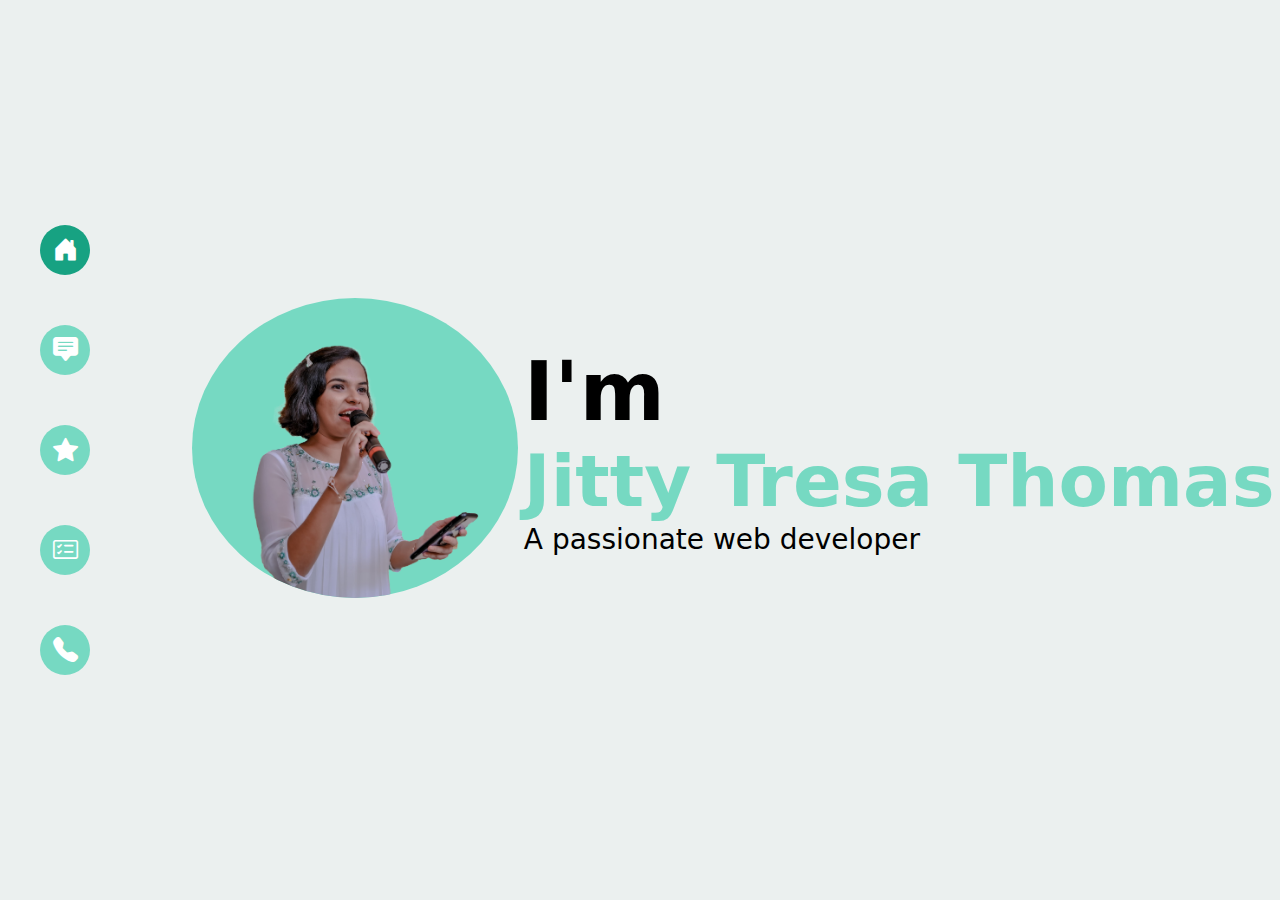
<file: index.html>
<!DOCTYPE html>
<html lang="en">
<head>
    <meta charset="UTF-8">
    <meta name="viewport" content="width=device-width, initial-scale=1.0">
    <link rel="stylesheet" href="https://cdn.jsdelivr.net/npm/bootstrap-icons@1.11.2/font/bootstrap-icons.min.css">
    <link rel="stylesheet" href="./css/index.css">
    <link rel="stylesheet" href="./css/navbar.css">
    <link rel="stylesheet" href="./css/main.css">
    <title>Resume-Jitty</title>
</head>
<body>
    <div class="main-container">
        <div class="container">
            <div class="navbar">
                <ul>
                    <li class="navbar-items" style="background-color: #17a282;">
                        <a href="./index.html">
                            <i class="bi bi-house-door-fill"></i><span class="navbar-items-text">Home</span>
                        </a>
                    </li>
                    <li class="navbar-items">
                        <a href="./aboutme.html">
                            <i class="bi bi-chat-square-text-fill"></i><span class="navbar-items-text">More Info</span>
                        </a>
                    </li>
                    <li class="navbar-items">
                        <a href="./skills.html">
                            <i class="bi bi-star-fill"></i><span class="navbar-items-text">Skills</span>
                        </a>
                    </li>
                    <li class="navbar-items">
                        <a href="./project.html">
                            <i class="bi bi-card-checklist"></i><span class="navbar-items-text">Projects</span>
                        </a>
                    </li>
                    <li class="navbar-items">
                        <a href="./contact.html">
                            <i class="bi bi-telephone-fill"></i><span class="navbar-items-text">Contact</span>
                        </a>
                    </li>
                </ul>
            </div>
            <div class="profile">
                <div class="profile-img">
                    <div class="img-wrapper">
                        <img src="./images/profile-pic-jitty-crop2.png" alt="profile picture">
                    </div>
                </div>
                <div class="profile-description">
                    <div class="profile-title">
                        <div class="iam">I'm</div>
                        <div class="name">Jitty Tresa Thomas</div>
                        <div class="profile-body">
                            A passionate web developer
                        </div>
                    </div>
                    
                </div>
            </div>
           
        </div>
    </div>
</body>
</html>
</file>
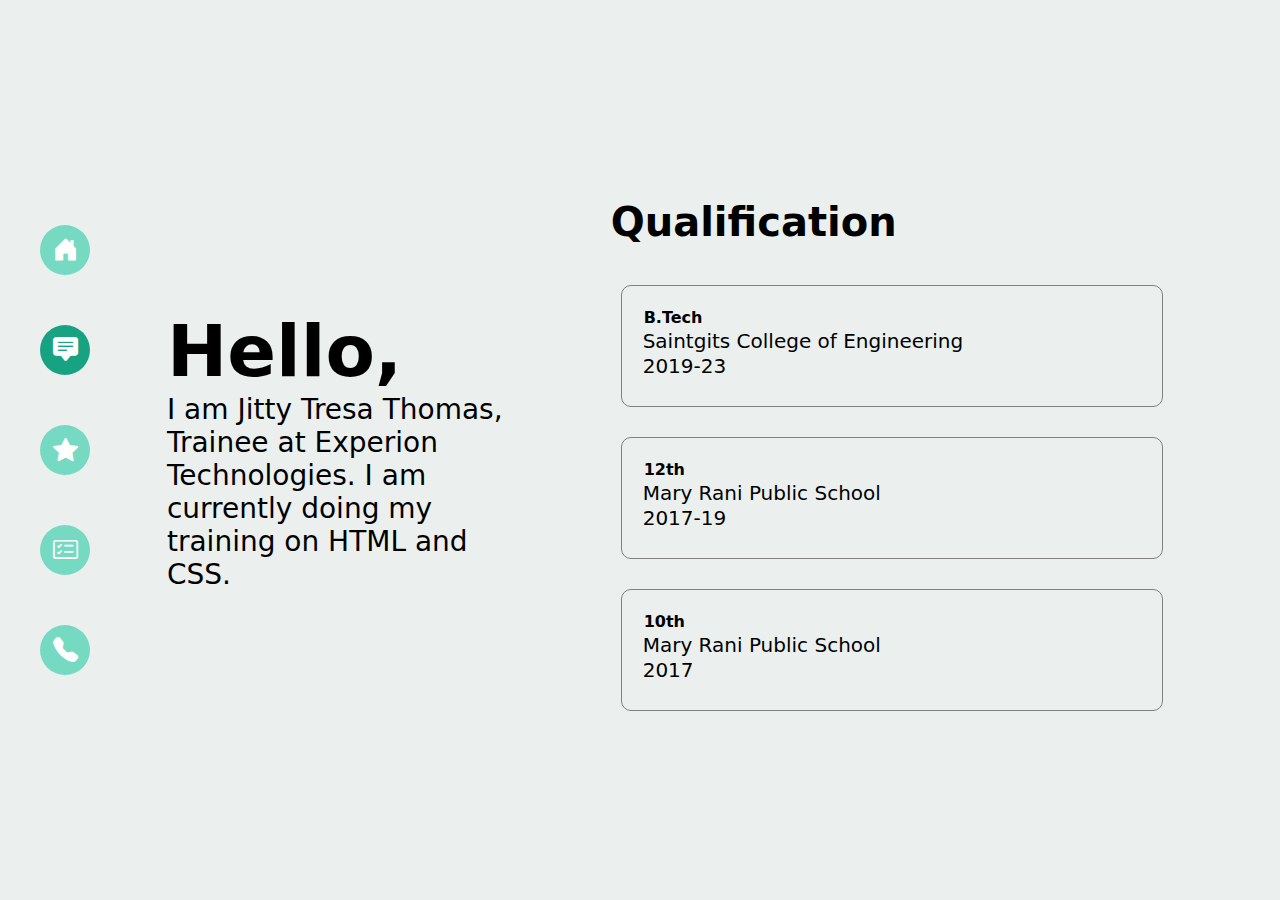
<file: aboutme.html>
<!DOCTYPE html>
<html lang="en">
<head>
    <meta charset="UTF-8">
    <meta name="viewport" content="width=device-width, initial-scale=1.0">
    <link rel="stylesheet" href="https://cdn.jsdelivr.net/npm/bootstrap-icons@1.11.2/font/bootstrap-icons.min.css">
    <link rel="stylesheet" href="./css/aboutme.css">
    <link rel="stylesheet" href="./css/navbar.css">
    <link rel="stylesheet" href="./css/main.css">
    <title>About Me</title>
</head>
<body>
    <div class="main-container">
        <div class="container">
            <div class="navbar">
                <ul>
                    <li class="navbar-items">
                        <a href="./index.html">
                            <i class="bi bi-house-door-fill"></i><span class="navbar-items-text">Home</span>
                        </a>
                    </li>
                    <li class="navbar-items" style="background-color: #17a282;">
                        <a href="./aboutme.html">
                            <i class="bi bi-chat-square-text-fill"></i><span class="navbar-items-text">About Me</span>
                        </a>
                    </li>
                    <li class="navbar-items">
                        <a href="./skills.html">
                            <i class="bi bi-star-fill"></i><span class="navbar-items-text">Skills</span>
                        </a>
                    </li>
                    <li class="navbar-items">
                        <a href="./project.html">
                            <i class="bi bi-card-checklist"></i><span class="navbar-items-text">Projects</span>
                        </a>
                    </li>
                    <li class="navbar-items">
                        <a href="./contact.html">
                            <i class="bi bi-telephone-fill"></i><span class="navbar-items-text">Contact</span>
                        </a>
                    </li>
                </ul>
            </div>
            <div class="profile">
                <div class="profile-description">
                    <div class="profile-title">
                        <div class="hello">Hello,</div>
                        <div class="profile-body">
                            <p>I am Jitty Tresa Thomas, Trainee at Experion Technologies. I am currently doing my training on HTML and CSS.</p>
                        </div>
                    </div>
                    
                </div>
                <div class="qualification">
                    <h3>Qualification</h3>
                    <div class="qualification-list">
                        <div class="qualification-cell">
                            <h4>B.Tech</h4>
                            <p>Saintgits College of Engineering</p>
                            <p>2019-23</p>
                        </div>
                        <div class="qualification-cell">
                            <h4>12th</h4>
                            <p>Mary Rani Public School</p>
                            <p>2017-19</p>
                        </div>
                        <div class="qualification-cell">
                            <h4>10th</h4>
                            <p>Mary Rani Public School</p>
                            <p>2017</p>
                        </div>
                    </div>
                </div>
            </div>
           
        </div>
    </div>
</body>
</html>
</file>
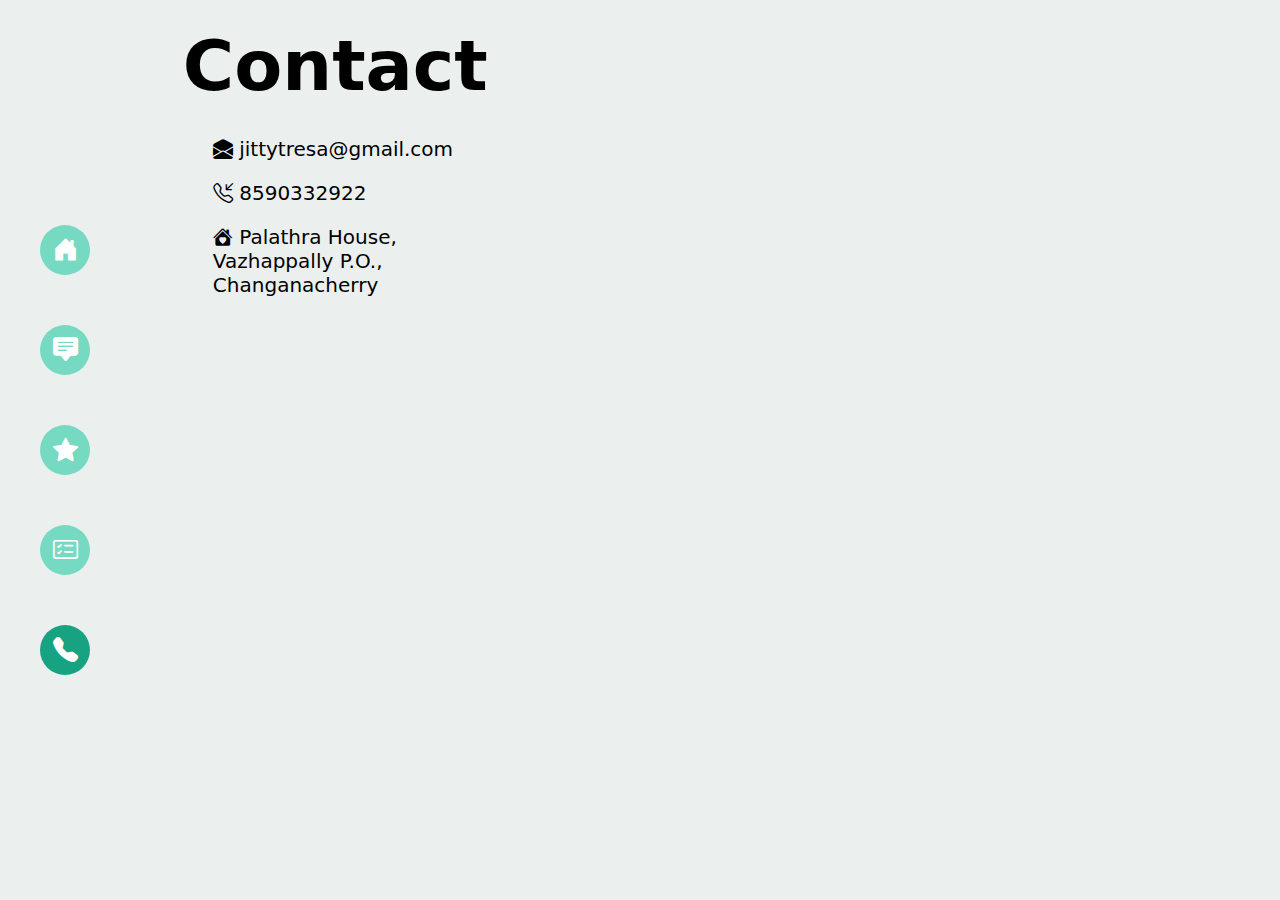
<file: contact.html>
<!DOCTYPE html>
<html lang="en">
<head>
    <meta charset="UTF-8">
    <meta name="viewport" content="width=device-width, initial-scale=1.0">
    <link rel="stylesheet" href="https://cdn.jsdelivr.net/npm/bootstrap-icons@1.11.2/font/bootstrap-icons.min.css">
    <link rel="stylesheet" href="./css/contact.css">
    <link rel="stylesheet" href="./css/navbar.css">
    <link rel="stylesheet" href="./css/main.css">
    <title>Contact</title>
</head>
<body>
    <div class="main-container">
        <div class="container">
            <div class="navbar">
                <ul>
                    <li class="navbar-items">
                        <a href="./index.html">
                            <i class="bi bi-house-door-fill"></i><span class="navbar-items-text">Home</span>
                        </a>
                    </li>
                    <li class="navbar-items">
                        <a href="./aboutme.html">
                            <i class="bi bi-chat-square-text-fill"></i><span class="navbar-items-text">More Info</span>
                        </a>
                    </li>
                    <li class="navbar-items">
                        <a href="./skills.html">
                            <i class="bi bi-star-fill"></i><span class="navbar-items-text">Skills</span>
                        </a>
                    </li>
                    <li class="navbar-items">
                        <a href="./project.html">
                            <i class="bi bi-card-checklist"></i><span class="navbar-items-text">Projects</span>
                        </a>
                    </li>
                    <li class="navbar-items" style="background-color: #17a282;">
                        <a href="./contact.html">
                            <i class="bi bi-telephone-fill"></i><span class="navbar-items-text">Contact</span>
                        </a>
                    </li>
                </ul>
            </div>
            <div class="contact-container">
                <div class="contact-heading">Contact</div>
                <div class="contact">
                    <div class="mail">
                        <i class="bi bi-envelope-open-fill fa-5x"></i><span>      jittytresa@gmail.com</span>
                    </div>
                    <div class="phone">
                        <i class="bi bi-telephone-inbound"></i><span>      8590332922</span>
                    </div>
                    <div class="address">
                        <i class="bi bi-house-heart-fill"></i><span>      Palathra House,</span>
                        <p>Vazhappally P.O.,</p>
                        <p>Changanacherry</p>
                    </div>
                </div>

            </div>
            </div>
        </div>
    </div>
</body>
</html>
</file>
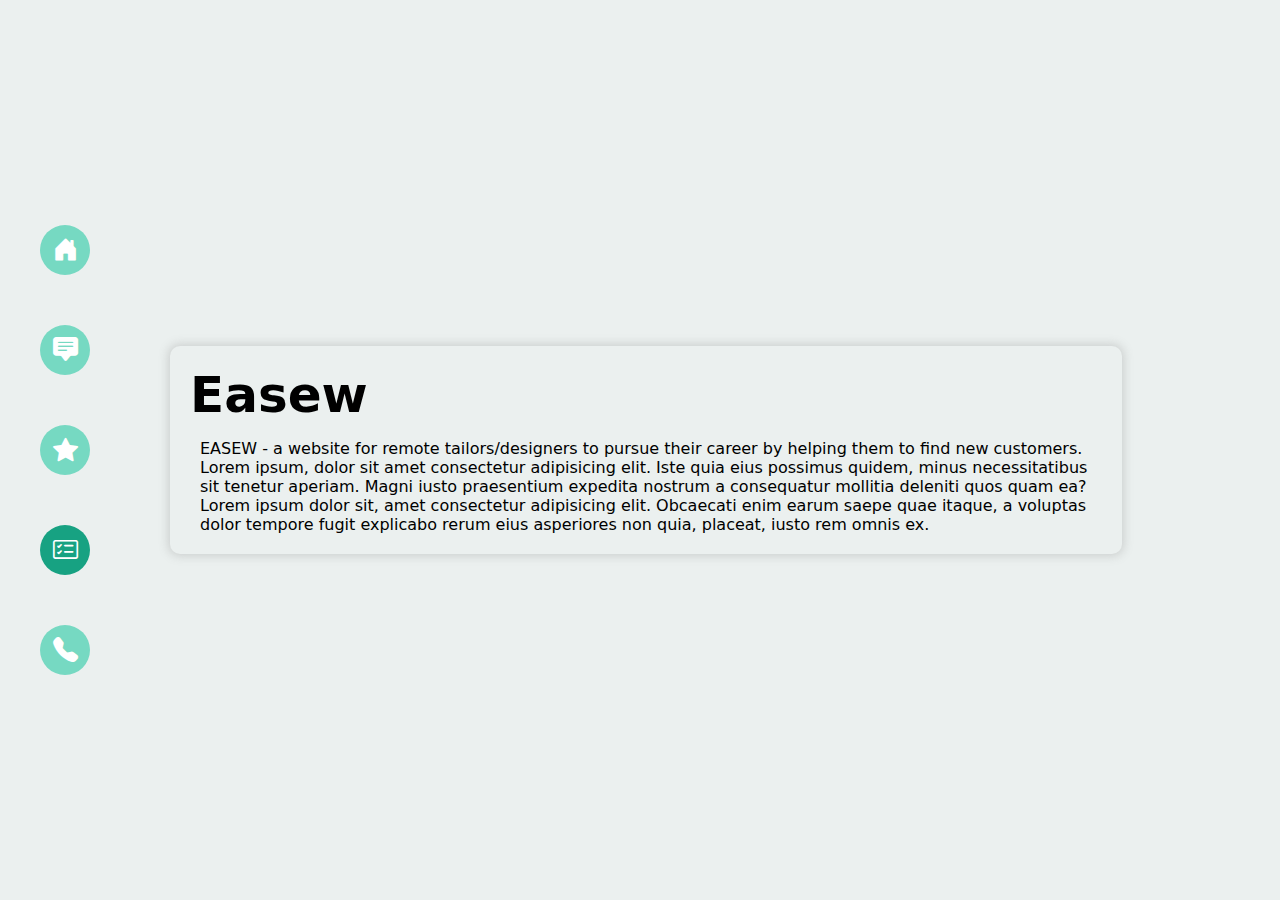
<file: easew.html>
<!DOCTYPE html>
<html lang="en">
<head>
    <meta charset="UTF-8">
    <meta name="viewport" content="width=device-width, initial-scale=1.0">
    <link rel="stylesheet" href="https://cdn.jsdelivr.net/npm/bootstrap-icons@1.11.2/font/bootstrap-icons.min.css">
    <link rel="stylesheet" href="./css/projectpage.css">
    <link rel="stylesheet" href="./css/navbar.css">
    <link rel="stylesheet" href="./css/main.css">
    <title>Guardian Alert</title>
</head>
<body>
    <div class="main-container">
        <div class="container">
            <div class="navbar">
                <ul>
                    <li class="navbar-items">
                        <a href="./index.html">
                            <i class="bi bi-house-door-fill"></i><span class="navbar-items-text">Home</span>
                        </a>
                    </li>
                    <li class="navbar-items">
                        <a href="./aboutme.html">
                            <i class="bi bi-chat-square-text-fill"></i><span class="navbar-items-text">More Info</span>
                        </a>
                    </li>
                    <li class="navbar-items">
                        <a href="./skills.html">
                            <i class="bi bi-star-fill"></i><span class="navbar-items-text">Skills</span>
                        </a>
                    </li>
                    <li class="navbar-items" style="background-color: #17a282;"">
                        <a href="./project.html">
                            <i class="bi bi-card-checklist"></i><span class="navbar-items-text">Projects</span>
                        </a>
                    </li>
                    <li class="navbar-items">
                        <a href="./contact.html">
                            <i class="bi bi-telephone-fill"></i><span class="navbar-items-text">Contact</span>
                        </a>
                    </li>
                </ul>
            </div>
            <div class="project-desc-container">
                <div class="project-desc-tile">
                    <div class="project-desc">
                        <div class="project-title">
                            <h3>Easew</h3>
                        </div>
                        <div class="project-details">
                            <p>EASEW - a website for remote tailors/designers to pursue their career by helping them to find new customers. Lorem ipsum, dolor sit amet consectetur adipisicing elit. 
                                Iste quia eius possimus quidem, minus necessitatibus sit tenetur aperiam. Magni iusto praesentium expedita nostrum a consequatur mollitia deleniti quos quam ea? 
                                Lorem ipsum dolor sit, amet consectetur adipisicing elit. Obcaecati enim earum saepe quae itaque, a voluptas dolor tempore fugit explicabo rerum eius asperiores non quia, placeat, iusto rem omnis ex.</p>
                        </div>
                    </div>
                </div>
            </div>
        </div>
    </div>
</body>
</html>
</file>
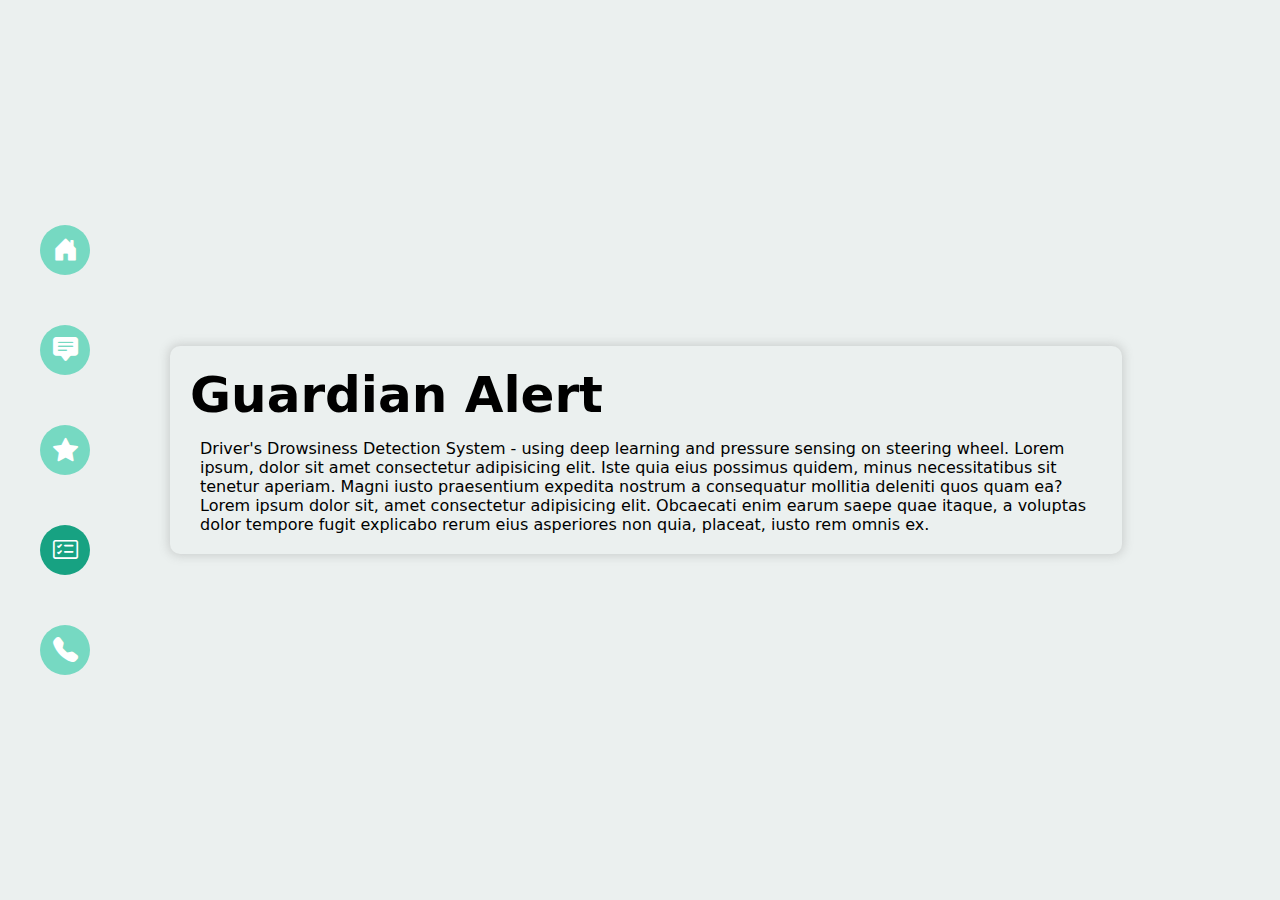
<file: guardianalert.html>
<!DOCTYPE html>
<html lang="en">
<head>
    <meta charset="UTF-8">
    <meta name="viewport" content="width=device-width, initial-scale=1.0">
    <link rel="stylesheet" href="https://cdn.jsdelivr.net/npm/bootstrap-icons@1.11.2/font/bootstrap-icons.min.css">
    <link rel="stylesheet" href="./css/projectpage.css">
    <link rel="stylesheet" href="./css/navbar.css">
    <link rel="stylesheet" href="./css/main.css">
    <title>Guardian Alert</title>
</head>
<body>
    <div class="main-container">
        <div class="container">
            <div class="navbar">
                <ul>
                    <li class="navbar-items">
                        <a href="./index.html">
                            <i class="bi bi-house-door-fill"></i><span class="navbar-items-text">Home</span>
                        </a>
                    </li>
                    <li class="navbar-items">
                        <a href="./aboutme.html">
                            <i class="bi bi-chat-square-text-fill"></i><span class="navbar-items-text">More Info</span>
                        </a>
                    </li>
                    <li class="navbar-items">
                        <a href="./skills.html">
                            <i class="bi bi-star-fill"></i><span class="navbar-items-text">Skills</span>
                        </a>
                    </li>
                    <li class="navbar-items" style="background-color: #17a282;"">
                        <a href="./project.html">
                            <i class="bi bi-card-checklist"></i><span class="navbar-items-text">Projects</span>
                        </a>
                    </li>
                    <li class="navbar-items">
                        <a href="./contact.html">
                            <i class="bi bi-telephone-fill"></i><span class="navbar-items-text">Contact</span>
                        </a>
                    </li>
                </ul>
            </div>
            <div class="project-desc-container">
                <div class="project-desc-tile">
                    <div class="project-desc">
                        <div class="project-title">
                            <h3>Guardian Alert</h3>
                        </div>
                        <div class="project-details">
                            <p>Driver's Drowsiness Detection System - using deep learning and pressure sensing on steering wheel. Lorem ipsum, dolor sit amet consectetur adipisicing elit. 
                                Iste quia eius possimus quidem, minus necessitatibus sit tenetur aperiam. Magni iusto praesentium expedita nostrum a consequatur mollitia deleniti quos quam ea? 
                                Lorem ipsum dolor sit, amet consectetur adipisicing elit. Obcaecati enim earum saepe quae itaque, a voluptas dolor tempore fugit explicabo rerum eius asperiores non quia, placeat, iusto rem omnis ex.</p>
                        </div>
                    </div>
                </div>
            </div>
        </div>
    </div>
</body>
</html>
</file>
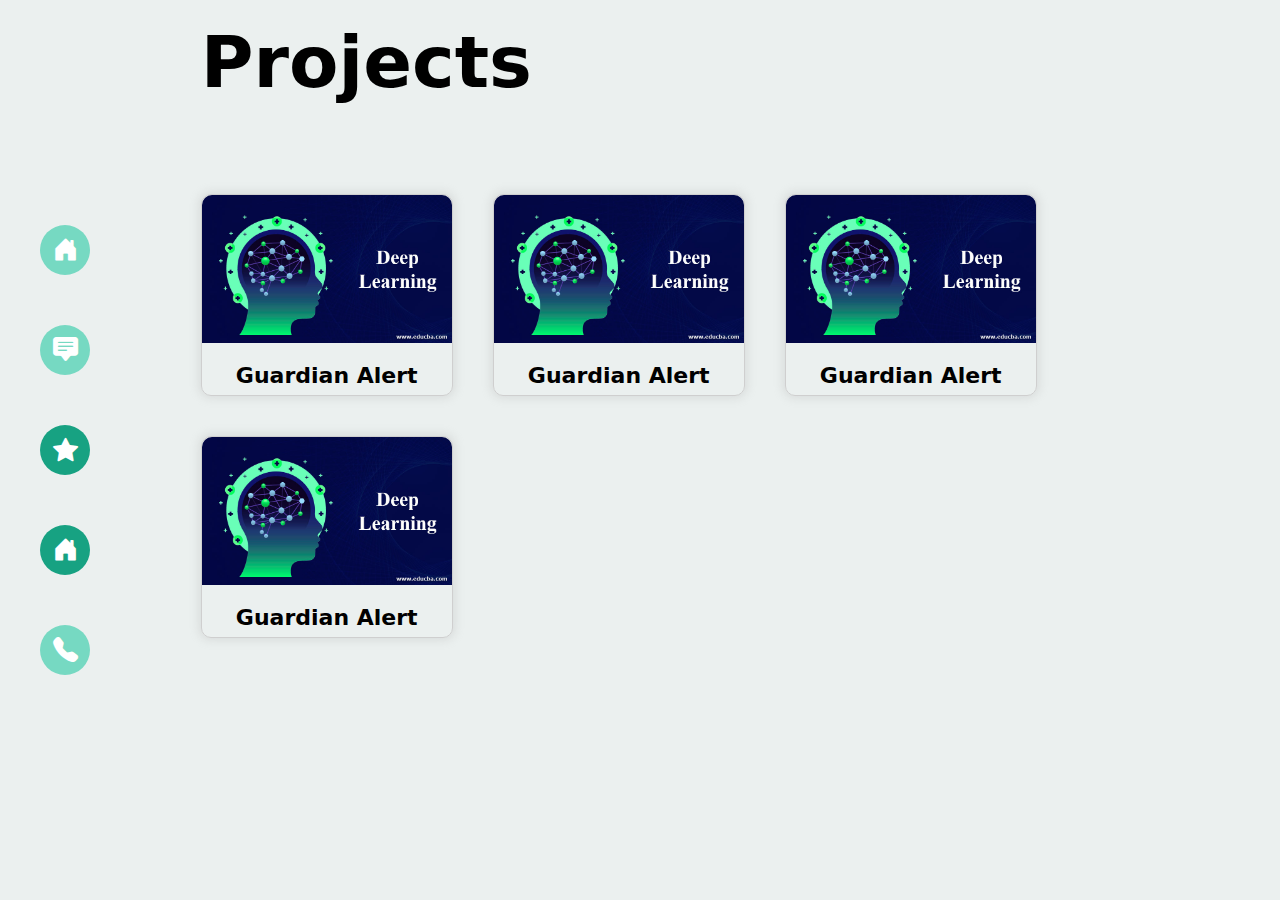
<file: project.html>
<!DOCTYPE html>
<html lang="en">
<head>
    <meta charset="UTF-8">
    <meta name="viewport" content="width=device-width, initial-scale=1.0">
    <title>Projects</title>
    <link rel="stylesheet" href="https://cdn.jsdelivr.net/npm/bootstrap-icons@1.11.2/font/bootstrap-icons.min.css">
    <link rel="stylesheet" href="./css/project.css">
    <link rel="stylesheet" href="./css/navbar.css">
    <link rel="stylesheet" href="./css/main.css">
</head>
<body>
    <div class="main-container">
        <div class="container">
            <div class="navbar">
                <ul>
                    <li class="navbar-items">
                        <a href="./index.html">
                            <i class="bi bi-house-door-fill"></i><span class="navbar-items-text">Home</span>
                        </a>
                    </li>
                    <li class="navbar-items">
                        <a href="./aboutme.html">
                            <i class="bi bi-chat-square-text-fill"></i><span class="navbar-items-text">About Me</span>
                        </a>
                    </li>
                    <li class="navbar-items" style="background-color: #17a282;">
                        <a href="./skills.html">
                            <i class="bi bi-star-fill"></i><span class="navbar-items-text">Skills</span>
                        </a>
                    </li>
                    <li class="navbar-items" style="background-color: #17a282;">
                        <a href="./project.html">
                            <i class="bi bi-house-door-fill"></i><span class="navbar-items-text">Home</span>
                        </a>
                    </li>
                    <li class="navbar-items">
                        <a href="./contact.html">
                            <i class="bi bi-telephone-fill"></i><span class="navbar-items-text">Contact</span>
                        </a>
                    </li>
                </ul>
            </div>
            <div class="project-container">
                <h3>Projects</h3>
                <div class="projects">
                    <a class="project-cell">
                            <div class="img-wrapper">
                                <img src="./images/Deep-Learning.jpg" alt="Deep Learning">
                           </div>
                           <div class="project-name-wrapper">
                                <h4>Guardian Alert</h4>
                           </div>
                    </a>
                    <a class="project-cell">
                        <div class="img-wrapper">
                            <img src="./images/Deep-Learning.jpg" alt="Deep Learning">
                       </div>
                       <div class="project-name-wrapper">
                            <h4>Guardian Alert</h4>
                       </div>
                    </a>
                    <a class="project-cell">
                        <div class="img-wrapper">
                            <img src="./images/Deep-Learning.jpg" alt="Deep Learning">
                       </div>
                       <div class="project-name-wrapper">
                            <h4>Guardian Alert</h4>
                       </div>
                    </a>
                    <a class="project-cell">
                        <div class="img-wrapper">
                            <img src="./images/Deep-Learning.jpg" alt="Deep Learning">
                       </div>
                       <div class="project-name-wrapper">
                            <h4>Guardian Alert</h4>
                       </div>
                    </a>
                </div>
            </div>
        </div>
    </div>
</body>
</html>
</file>
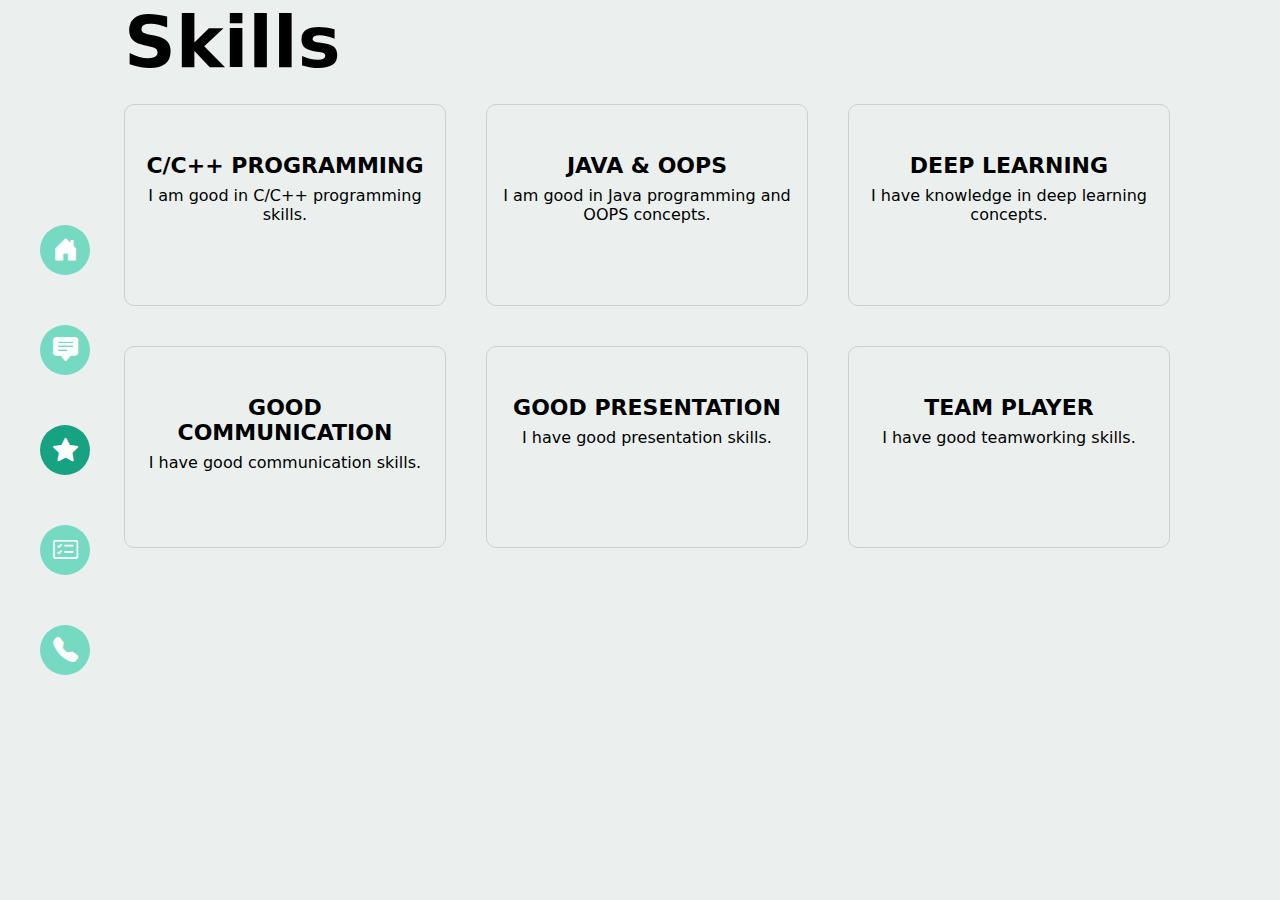
<file: skills.html>
<!DOCTYPE html>
<html lang="en">
<head>
    <meta charset="UTF-8">
    <meta name="viewport" content="width=device-width, initial-scale=1.0">
    <title>Skills</title>
    <link rel="stylesheet" href="https://cdn.jsdelivr.net/npm/bootstrap-icons@1.11.2/font/bootstrap-icons.min.css">
    <link rel="stylesheet" href="./css/skills.css">
    <link rel="stylesheet" href="./css/navbar.css">
    <link rel="stylesheet" href="./css/main.css">
</head>
<body>
    <div class="main-container">
        <div class="container">
            <div class="navbar">
                <ul>
                    <li class="navbar-items">
                        <a href="./index.html">
                            <i class="bi bi-house-door-fill"></i><span class="navbar-items-text">Home</span>
                        </a>
                    </li>
                    <li class="navbar-items">
                        <a href="./aboutme.html">
                            <i class="bi bi-chat-square-text-fill"></i><span class="navbar-items-text">About Me</span>
                        </a>
                    </li>
                    <li class="navbar-items" style="background-color: #17a282;">
                        <a href="./skills.html">
                            <i class="bi bi-star-fill"></i><span class="navbar-items-text">Skills</span>
                        </a>
                    </li>
                    <li class="navbar-items">
                        <a href="./project.html">
                            <i class="bi bi-card-checklist"></i><span class="navbar-items-text">Projects</span>
                        </a>
                    </li>
                    <li class="navbar-items">
                        <a href="./contact.html">
                            <i class="bi bi-telephone-fill"></i><span class="navbar-items-text">Contact</span>
                        </a>
                    </li>
                </ul>
            </div>
            <div class="skills-container">
                <h3>Skills</h3>
                <div class="skills">
                    <div class="skill-cell">
                        <h4>C/C++ Programming</h4>
                        <p>I am good in C/C++ programming skills.</p>
                        <progress class="progressBar" value="80" max="100"></progress>
                    </div>
                    <div class="skill-cell">
                        <h4>Java & OOPS</h4>
                        <p style="margin: auto;">I am good in Java programming and OOPS concepts.</p>
                        <progress class="progressBar" value="90" max="100"></progress>
                    </div>
                    <div class="skill-cell">
                        <h4>Deep Learning</h4>
                        <p style="margin: auto;">I have knowledge in deep learning concepts.</p>
                        <progress class="progressBar" value="50" max="100"></progress>
                    </div>
                    <div class="skill-cell">
                        <h4>Good Communication</h4>
                        <p>I have good communication skills.</p>
                        <progress class="progressBar" value="80" max="100"></progress>
                    </div>
                    <div class="skill-cell">
                        <h4>Good Presentation</h4>
                        <p>I have good presentation skills.</p>
                        <progress class="progressBar" value="70" max="100"></progress>
                    </div>
                    <div class="skill-cell">
                        <h4>Team Player</h4>
                        <p>I have good teamworking skills.</p>
                        <progress class="progressBar" value="85" max="100"></progress>
                    </div>
                </div>
            </div>
        </div>
    </div>
</body>
</html>
</file>
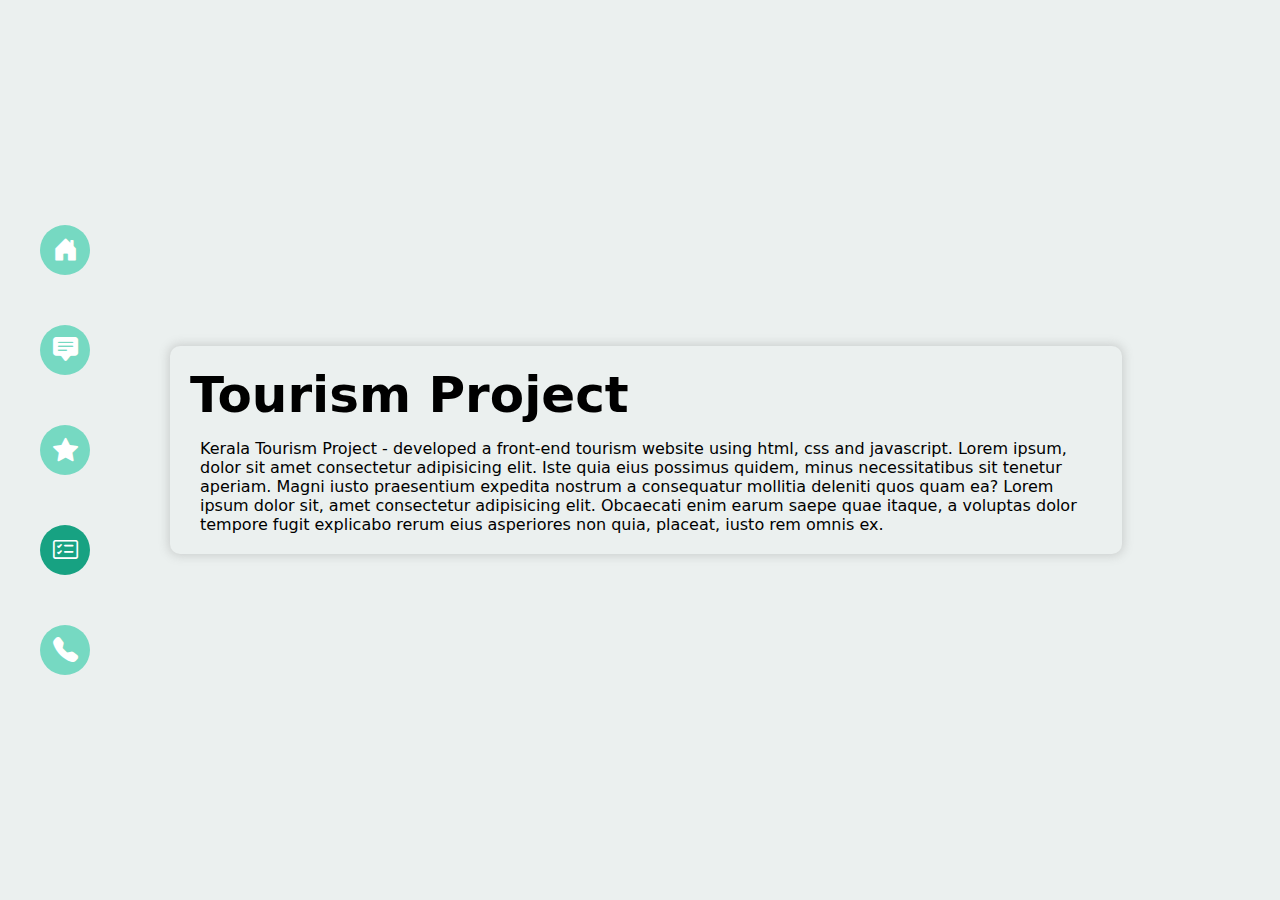
<file: tourism.html>
<!DOCTYPE html>
<html lang="en">
<head>
    <meta charset="UTF-8">
    <meta name="viewport" content="width=device-width, initial-scale=1.0">
    <link rel="stylesheet" href="https://cdn.jsdelivr.net/npm/bootstrap-icons@1.11.2/font/bootstrap-icons.min.css">
    <link rel="stylesheet" href="./css/projectpage.css">
    <link rel="stylesheet" href="./css/navbar.css">
    <link rel="stylesheet" href="./css/main.css">
    <title>Guardian Alert</title>
</head>
<body>
    <div class="main-container">
        <div class="container">
            <div class="navbar">
                <ul>
                    <li class="navbar-items">
                        <a href="./index.html">
                            <i class="bi bi-house-door-fill"></i><span class="navbar-items-text">Home</span>
                        </a>
                    </li>
                    <li class="navbar-items">
                        <a href="./aboutme.html">
                            <i class="bi bi-chat-square-text-fill"></i><span class="navbar-items-text">More Info</span>
                        </a>
                    </li>
                    <li class="navbar-items">
                        <a href="./skills.html">
                            <i class="bi bi-star-fill"></i><span class="navbar-items-text">Skills</span>
                        </a>
                    </li>
                    <li class="navbar-items" style="background-color: #17a282;"">
                        <a href="./project.html">
                            <i class="bi bi-card-checklist"></i><span class="navbar-items-text">Projects</span>
                        </a>
                    </li>
                    <li class="navbar-items">
                        <a href="./contact.html">
                            <i class="bi bi-telephone-fill"></i><span class="navbar-items-text">Contact</span>
                        </a>
                    </li>
                </ul>
            </div>
            <div class="project-desc-container">
                <div class="project-desc-tile">
                    <div class="project-desc">
                        <div class="project-title">
                            <h3>Tourism Project</h3>
                        </div>
                        <div class="project-details">
                            <p>Kerala Tourism Project - developed a front-end tourism website using html, css and javascript. Lorem ipsum, dolor sit amet consectetur adipisicing elit. 
                                Iste quia eius possimus quidem, minus necessitatibus sit tenetur aperiam. Magni iusto praesentium expedita nostrum a consequatur mollitia deleniti quos quam ea? 
                                Lorem ipsum dolor sit, amet consectetur adipisicing elit. Obcaecati enim earum saepe quae itaque, a voluptas dolor tempore fugit explicabo rerum eius asperiores non quia, placeat, iusto rem omnis ex.</p>
                        </div>
                    </div>
                </div>
            </div>
        </div>
    </div>
</body>
</html>
</file>
<file: css/index.css>
.container {
    min-height: 100vh;
    display: flex;
    flex-direction: row;
    justify-content: space-between;
}
.container .profile {
    width: 85%;
    display: flex;
    justify-content: center;
    flex-direction: row;
    align-items: center;
}
.container .profile-img {
    display: flex;
    justify-content: center;
    align-items: center;
    width: 30%;
}
.profile-img .img-wrapper img {
    background: #76d9c2;
    border-radius: 50%;
    width: 100%;
}
.container .profile-description {
    display: flex;
    justify-content: center;
    flex-direction: column;
    align-items: center;
    width: 70%;
}
.profile-description .profile-title {
    font-size: 72px;
    font-weight: bolder;
}
.profile-title .iam {
    font-size: 82px;
}
.profile-title .name {
    color: #76d9c2;
}
.profile-description .profile-body {
    font-size: 28px;
    font-weight: 100;
    display: flex;
    justify-content: start;
}
</file>
<file: css/navbar.css>
.container .navbar {
    width: 15%;
    display: flex;
    align-items: center;
}

.navbar ul {
    list-style-type: none;
    height: 100%;
    display: flex;
    flex-direction: column;
    justify-content: center;
}

.navbar-items {
    margin: 25px 0;
    display: flex;
    justify-content: center;
    align-items: center;
    cursor: pointer;
    background: #76d9c2;
    border-radius: 50%;
    height: 50px;
    width: 50px;
}
.navbar-items:hover {
    background-color: #37d4b0;
}

.navbar-items i {
    font-size: 25px;
    color: white;
}

.navbar-items-text {
    display: none;
}
</file>
<file: css/main.css>
body {
    font-family: system-ui, -apple-system, BlinkMacSystemFont, 'Segoe UI', Roboto, Oxygen, Ubuntu, Cantarell, 'Open Sans', 'Helvetica Neue', sans-serif;
    margin: 0;
}
body h1, h2, h3, h4, h5, h6, p {
    margin: 0;
}
.main-container {
    min-height: 100vh;
    background-color: rgba(155, 182, 176, 0.2);
}
</file>
<file: css/aboutme.css>
.container {
    min-height: 100vh;
    display: flex;
    flex-direction: row;
    justify-content: space-between;
}
.container .profile {
    width: 100%;
    display: flex;
    flex-direction: row;
    align-items: center;
}

.container .profile-description {
    display: flex;
    justify-content: center;
    flex-direction: row;
    align-items: center;
    width: 80%;
}
.profile-description .profile-title {
    font-size: 72px;
    font-weight: bolder;
}

.profile-description .profile-body {
    font-size: 28px;
    font-weight: 100;
    display: flex;
    justify-content: center;
}
.qualification {
    display: flex;
    flex-direction: column;
    margin-left: 30px;
}
.qualification h3 {
    font-size: 40px;
    font-weight: bolder;
    margin: 20px 0px;
    padding-left: 60px;
}
.qualification .qualification-list {
    display: flex;
    flex-wrap: wrap;
}
.qualification .qualification-cell {
    border: 1px solid gray;
    border-radius: 10px;
    height: 90px;
    width: 500px;
    margin: 20px 0px 10px 70px;
    padding: 20px 20px 10px;
}
.qualification-cell:hover {
    background-color: #76d9c2 ;
    color: white;
}
.qualification-cell h4 {
    margin: 2px;
}
.qualification-cell p {
    font-size: 20px;
    font-weight: 100;
    margin: 1px;
}
</file>
<file: css/contact.css>
.container {
    min-height: 100vh;
    display: flex;
    flex-direction: row;
    justify-content: space-between;
}
.contact-container {
    width: 90%;
    justify-content: center;
    align-items: center;
    margin-top: 25px;
}
.contact-container .contact-heading {
    font-size: 70px;
    font-weight: bolder;
}
.contact-container .contact {
    margin: 20px;
}
.mail, .phone, .address {
    padding: 10px;
    font-size: 20px;
}
</file>
<file: css/projectpage.css>
.container {
    display: flex;
    min-height: 100vh;
}
.project-desc-container .project-desc-tile {
    width: 80%;
    border-radius: 10px;
    margin-left: 80px;
    margin-right: 100px;
    box-shadow: 0px 0px 10px 2px #8583834d;
}
.project-desc-container {
    display: flex;
    align-items: center;
}
.project-desc-tile .project-desc {
    padding: 20px;
}
.project-desc-tile {
    transition: transform 2s;
}
.project-desc-tile:hover {
    transform: scale(1.1);
}
.project-title h3 {
    font-size: 50px;
    margin-bottom: 15px;
}
.project-details p {
    margin-left: 10px;
}
</file>
<file: css/project.css>
.container {
    display: flex;
    min-height: 100vh;
}
.project-container h3 {
    font-size: 72px;
    margin: 0;
    padding-left: 20px;
}
.project-container {
    margin-top: 20px;
}
.project-container .projects {
    display: flex;
    flex-wrap: wrap;
    padding-top: 70px;
}
.project-cell {
    cursor: pointer;
    height: 200px;
    width: 250px;
    border: 1px solid rgb(207, 207, 207);
    border-radius: 10px;
    margin: 20px;
    display: flex;
    flex-direction: column;
    box-shadow: 0px 0px 10px 2px rgba(173,173,173,0.3);
    transition: transform .5s ease-out;
}
.project-cell:hover {
    transform: scale(1.1);
}
.project-cell h4 {
    font-size: 22px;
    text-align: center;
}
.project-cell p {
    font-size: 16px;
}
.project-cell .img-wrapper img{
    width: 100%;
    border-radius: 10px 10px 0 0;
}

.projects a {
    text-decoration: none;
    color: black;
}
.project-name-wrapper {
    display: flex;
    align-items: center;
    justify-content: center;
    height: 20%;
}
.img-wrapper {
    height: 80%;
}
</file>
<file: css/skills.css>
.container {
    display: flex;
    min-height: 100vh;
}
.skills-container h3 {
    font-size: 72px;
    padding-left: 20px;
}
.skills-container .skills {
    display: flex;
    flex-wrap: wrap;
}
.skill-cell {
    cursor: pointer;
    height: 150px;
    width: 300px;
    margin: 20px;
    border: 1px solid rgb(207, 207, 207);
    border-radius: 10px;
    padding: 40px 10px 10px 10px;
    text-align: center;
    transition: margin .5s ease-out;
}
.skill-cell h4 {
    font-size: 22px;
    text-transform: uppercase;
    margin: 8px;
}
.skill-cell p {
    font-size: 16px;
    margin: 8px;
}
.skill-cell:hover {
   background-color: #76d9c2;
   color: white;
   margin-top: 2px;
}
.progressBar{
    display: none;
    margin: auto;

}
.skill-cell:hover > .progressBar{
    display: block;
}
</file>
